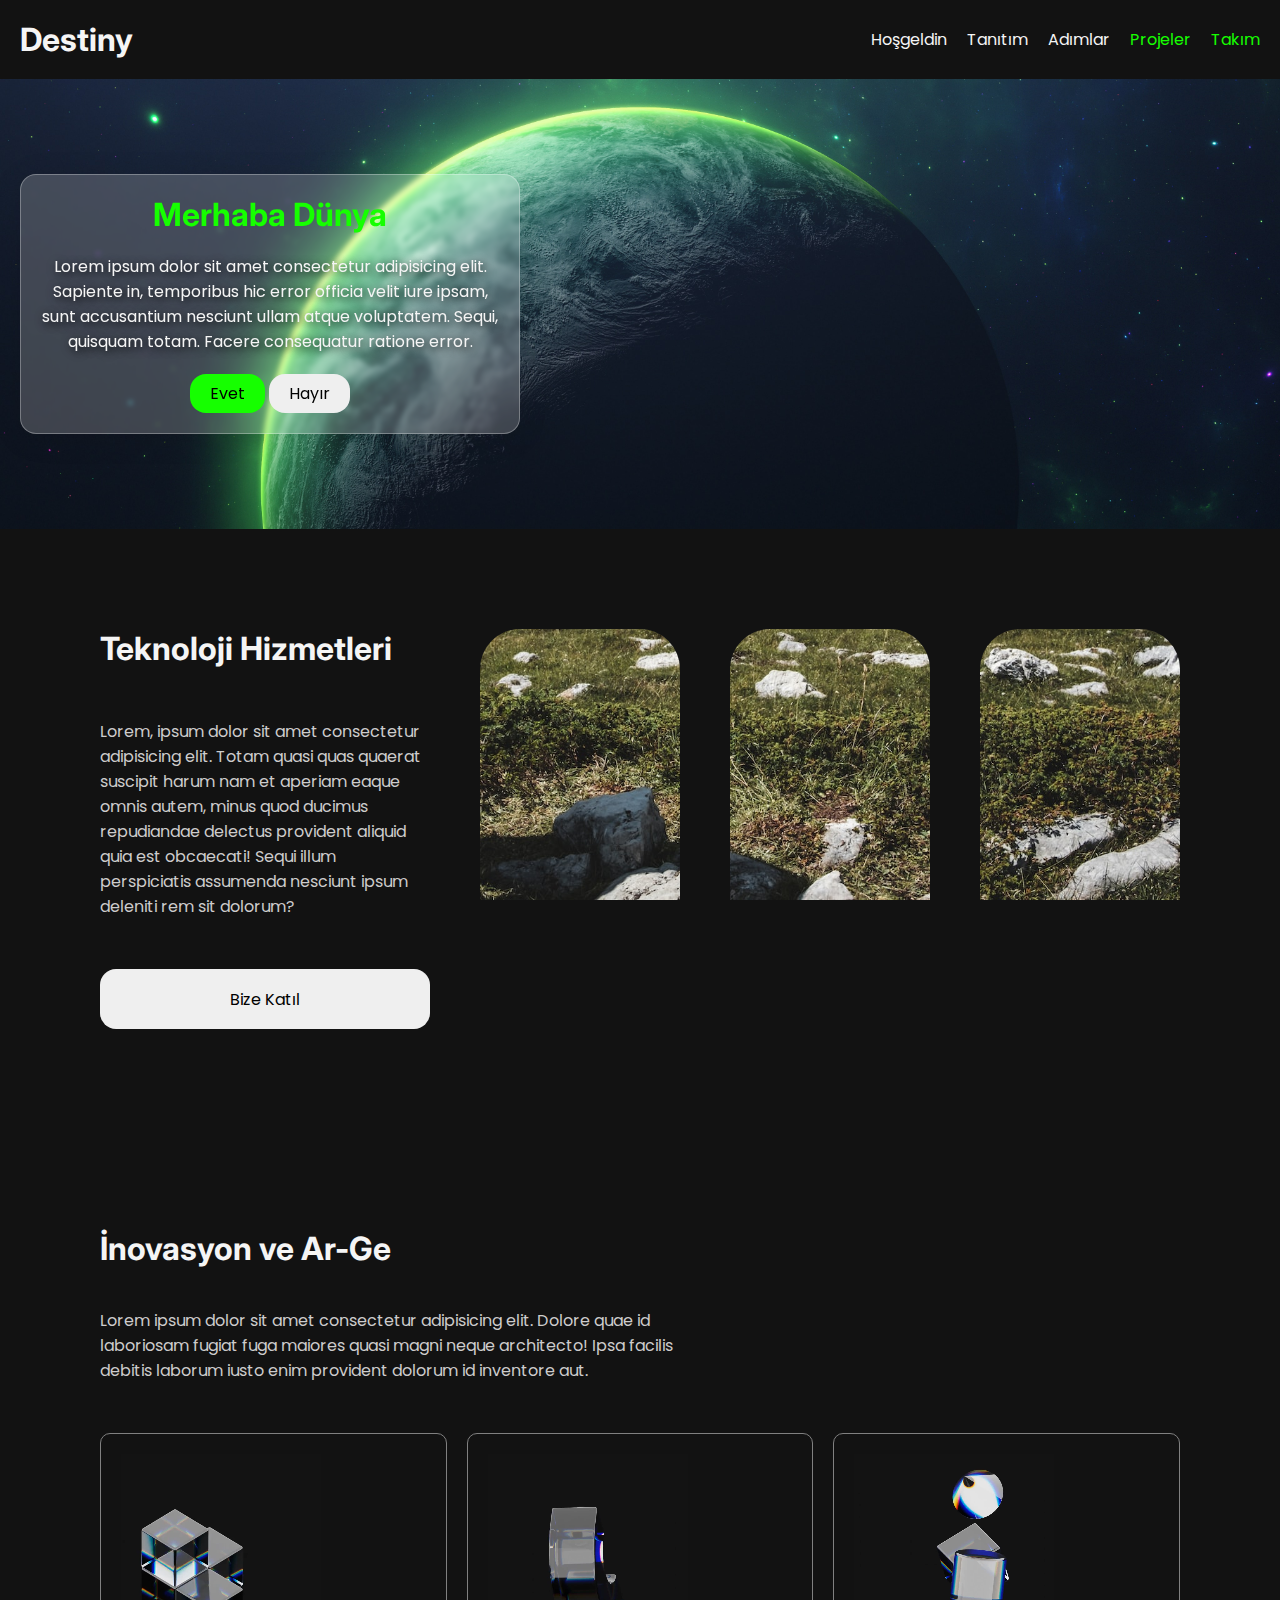
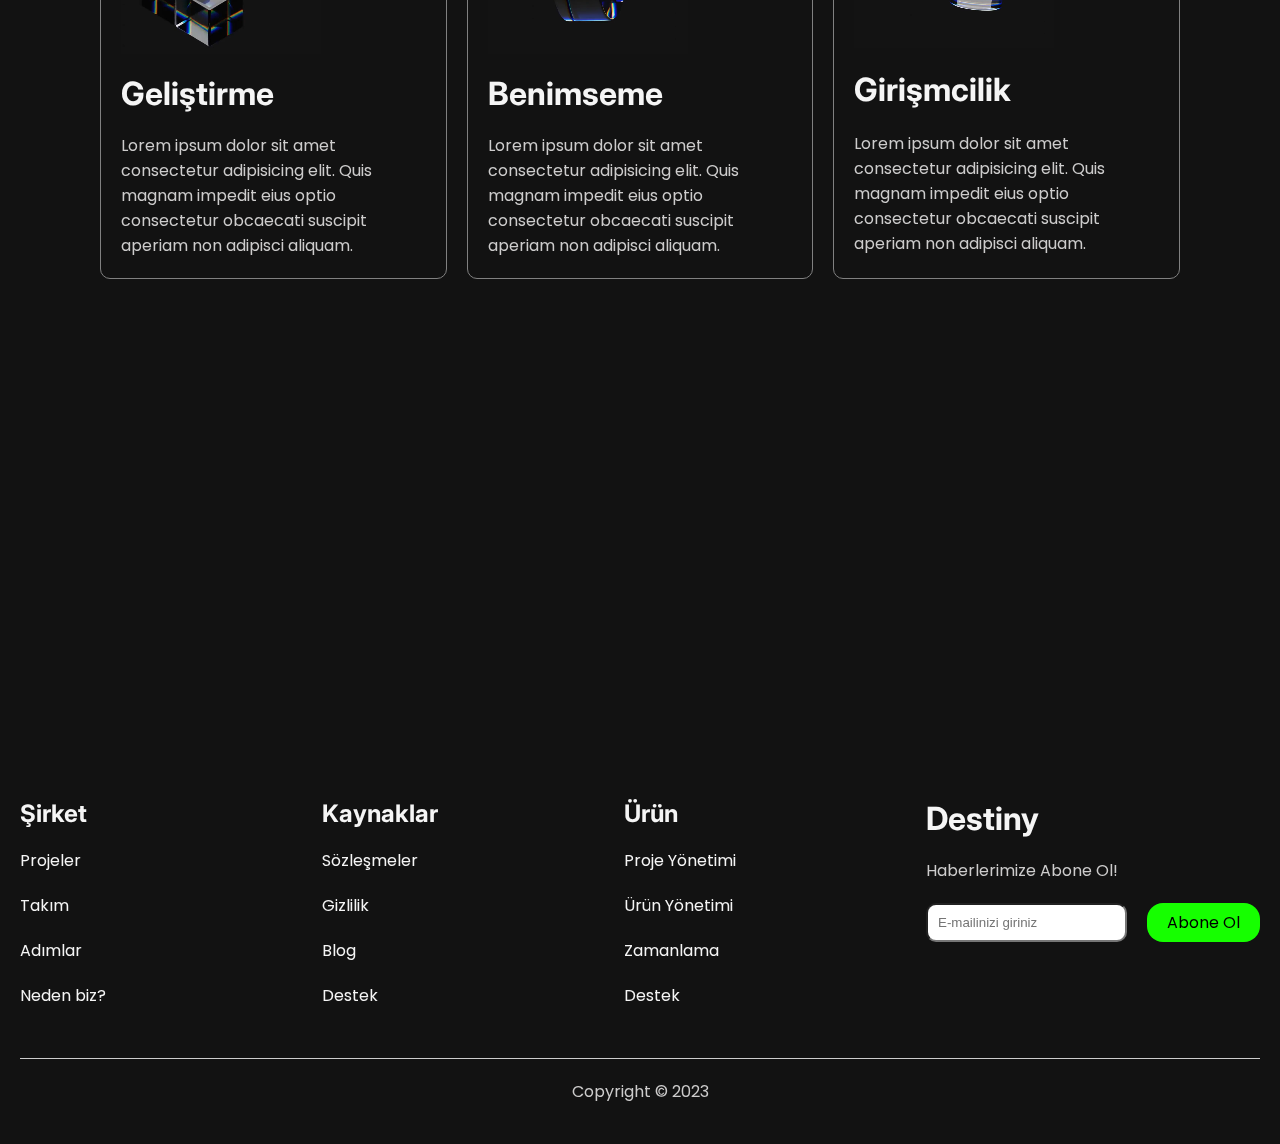
<file: index.html>
<!DOCTYPE html>
<html lang="en">
<head>
    <meta charset="UTF-8">
    <meta http-equiv="X-UA-Compatible" content="IE=edge">
    <meta name="viewport" content="width=device-width, initial-scale=1.0">
    <title>Document</title>
    <link rel="stylesheet" href="style.css">
</head>
<body>
<!-- Header -->
    <header>
        <h1><a href="">Destiny</a></h1>
        <nav>
            <a href="">Hoşgeldin</a>
            <a href="">Tanıtım</a>
            <a href="">Adımlar</a>
            <a href="" class="spec-link">Projeler</a>
            <a href="" class="spec-link">Takım</a>
        </nav>
        <button class="nav-btn">|||</button>
        
    </header>

    <!-- karsılama alanı -->

    <div id="hero">
        <div id="hero-inner">
            <h1>Merhaba Dünya</h1>
            <p>Lorem ipsum dolor sit amet consectetur adipisicing elit. Sapiente in, temporibus hic error officia velit iure ipsam, sunt accusantium nesciunt ullam atque voluptatem. Sequi, quisquam totam. Facere consequatur ratione error.</p>
            <div class="buttons">
                <button>Evet</button>
                <button>Hayır</button>
            </div>
        </div>
    </div>
    <!-- ana içerik -->
    <main>
        <section id="window-sec">
            <div class="windows-sec-info">
                <h1>Teknoloji Hizmetleri</h1>
                <p>Lorem, ipsum dolor sit amet consectetur adipisicing elit. Totam quasi quas quaerat suscipit harum nam et aperiam eaque omnis autem, minus quod ducimus repudiandae delectus provident aliquid quia est obcaecati! Sequi illum perspiciatis assumenda nesciunt ipsum deleniti rem sit dolorum?</p>
                <button>Bize Katıl</button>
            </div>
            <div class="windows">
                <div class="window"></div>
                <div class="window"></div>
                <div class="window"></div>
            </div>
        </section>

        <!-- kartlar alanı -->
        <section id="card-sec">
            <div class="card-sec-info">
                <h1>İnovasyon ve Ar-Ge</h1>
                <p>Lorem ipsum dolor sit amet consectetur adipisicing elit. Dolore quae id laboriosam fugiat fuga maiores quasi magni neque architecto! Ipsa facilis debitis laborum iusto enim provident dolorum id inventore aut.</p>
            </div>
            <div class="cards">
                <div class="card">
                    <video src="/images/first.mp4"></video>
                    <h1>Geliştirme</h1>
                    <p>Lorem ipsum dolor sit amet consectetur adipisicing elit. Quis magnam impedit eius optio consectetur obcaecati suscipit aperiam non adipisci aliquam.</p>
                </div>
                

                <div class="card">
                    <video src="/images/second.mp4"></video>
                    <h1>Benimseme</h1>
                    <p>Lorem ipsum dolor sit amet consectetur adipisicing elit. Quis magnam impedit eius optio consectetur obcaecati suscipit aperiam non adipisci aliquam.</p>
                </div>

                <div class="card">
                    <video src="/images/third.mp4"></video>
                    <h1>Girişmcilik</h1>
                    <p>Lorem ipsum dolor sit amet consectetur adipisicing elit. Quis magnam impedit eius optio consectetur obcaecati suscipit aperiam non adipisci aliquam.</p>
                </div>
                
                 

            
            </div>


        </section>
        
    </main>

    <!-- Footer -->
<footer>
    <div class="links">
        <div class="link-area">
            <h2>Şirket</h2>
            <a href="">Projeler</a>
            <a href="">Takım</a>
            <a href="">Adımlar</a>
            <a href="">Neden biz?</a>
        </div>
        <div class="link-area">
            <h2>Kaynaklar</h2>
            <a href="">Sözleşmeler</a>
            <a href="">Gizlilik</a>
            <a href="">Blog</a>
            <a href="">Destek</a>
        </div>
        <div class="link-area">
            <h2>Ürün</h2>
            <a href="">Proje Yönetimi</a>
            <a href="">Ürün Yönetimi</a>
            <a href="">Zamanlama</a>
            <a href="">Destek</a>
        </div>
        <div class="link-area">
            <h1>Destiny</h1>
            <p>Haberlerimize Abone Ol!</p>
            <form >
                <input type="text" placeholder="E-mailinizi giriniz">
                <button>Abone Ol</button>

            </form>
        </div>
    </div>
    <p class="bottom">Copyright &copy; 2023</p>
</footer>





<script src="main.js"></script>
    
</body>
</html>
</file>
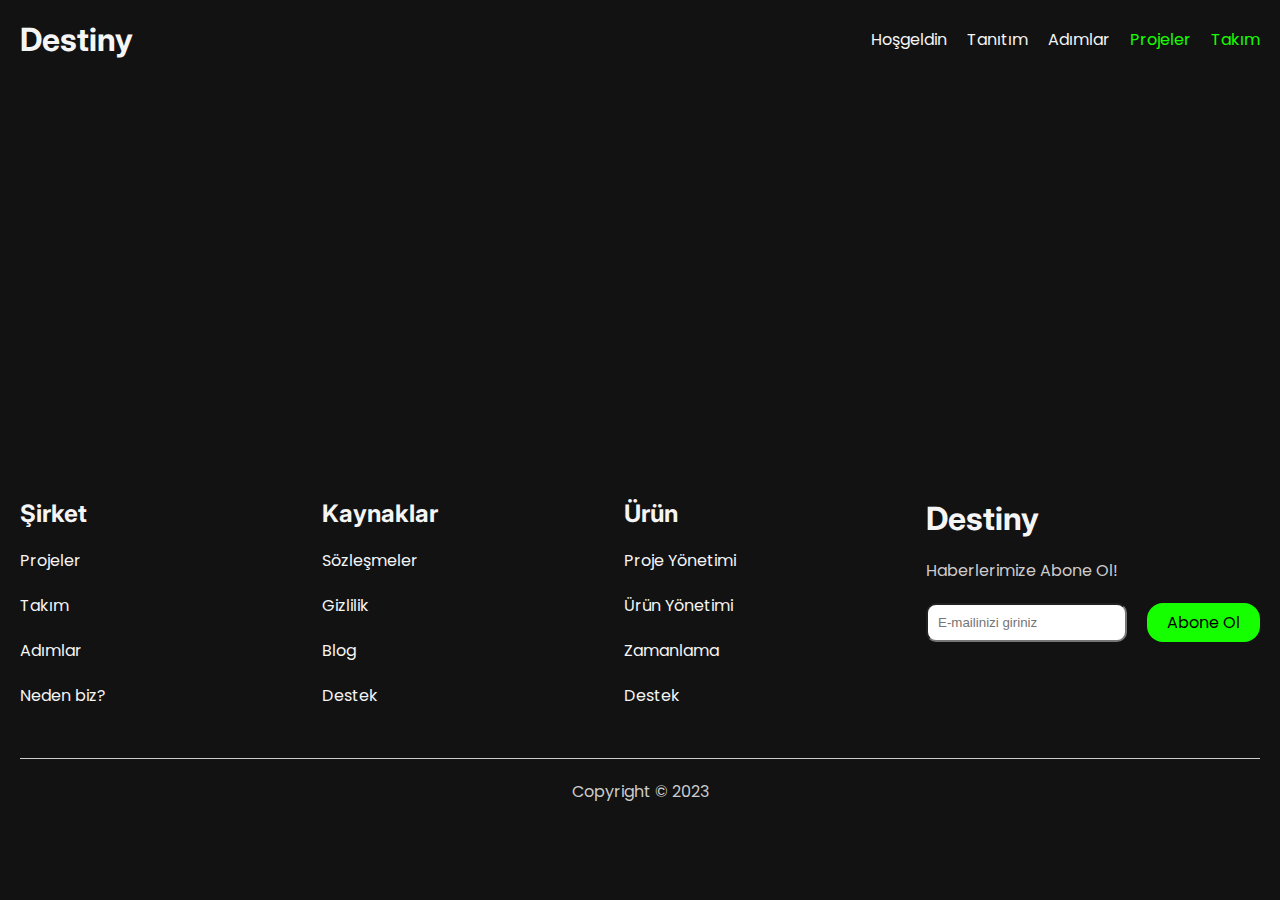
<file: project.html>
<!DOCTYPE html>
<html lang="en">
<head>
    <meta charset="UTF-8">
    <meta http-equiv="X-UA-Compatible" content="IE=edge">
    <meta name="viewport" content="width=device-width, initial-scale=1.0">
    <title>Document</title>
    <link rel="stylesheet" href="style.css">
</head>
<body>
<!-- Header -->
    <header>
        <h1><a href="">Destiny</a></h1>
        <nav>
            <a href="">Hoşgeldin</a>
            <a href="">Tanıtım</a>
            <a href="">Adımlar</a>
            <a href="" class="spec-link">Projeler</a>
            <a href="" class="spec-link">Takım</a>
        </nav>
        <button class="nav-btn">|||</button>
        
    </header>

    <!-- Footer -->
<footer>
    <div class="links">
        <div class="link-area">
            <h2>Şirket</h2>
            <a href="">Projeler</a>
            <a href="">Takım</a>
            <a href="">Adımlar</a>
            <a href="">Neden biz?</a>
        </div>
        <div class="link-area">
            <h2>Kaynaklar</h2>
            <a href="">Sözleşmeler</a>
            <a href="">Gizlilik</a>
            <a href="">Blog</a>
            <a href="">Destek</a>
        </div>
        <div class="link-area">
            <h2>Ürün</h2>
            <a href="">Proje Yönetimi</a>
            <a href="">Ürün Yönetimi</a>
            <a href="">Zamanlama</a>
            <a href="">Destek</a>
        </div>
        <div class="link-area">
            <h1>Destiny</h1>
            <p>Haberlerimize Abone Ol!</p>
            <form >
                <input type="text" placeholder="E-mailinizi giriniz">
                <button>Abone Ol</button>

            </form>
        </div>
    </div>
    <p class="bottom">Copyright &copy; 2023</p>
</footer>





<script src="main.js"></script>
    
</body>
</html>
</file>
<file: style.css>
@import url('https://fonts.googleapis.com/css2?family=Inter:wght@100;200;300;400;500;600;700;800;900&family=Poppins:ital,wght@0,100;0,200;0,300;0,400;0,500;0,600;0,700;0,800;0,900;1,100;1,200&display=swap');


* {
    margin: 0;
    padding: 0;
    box-sizing: border-box;
}

:root {
    --green: #16ff00;
    --white: #f5f5f5;
    --gray: #cdcccc;
    --black: #121212;
}

/* standart tınmlama ve stil sıfırlama */

a {
    text-decoration: none;
    color: var(--white);
}

h1,
h2,
h3,
h4 {
    font-family: "Inter";
    color: var(--white);

}

p {
    font-family: "Poppins";
    color: var(--gray);

}

button {
    font-family: "Poppins";
    border: none;
    cursor: pointer;
    padding: 7px 20px;
    font-size: 16px;
    border-radius: 16px;
    transition: all 0.3s;

}

button:hover {
    scale: 0.95;
    box-shadow: 2px 2px 20px var(--gray);
    transition: 0.4s all;
}

sectin{
    padding: 30px;
}

/* ana stiller */

body {
    background: var(--black);
    overflow-x: hidden;
    font-family: "Poppins";
}

/* header */
header {
    display: flex;
    justify-content: space-between;
    align-items: center;
    padding: 20px;
    position: sticky;
    top: 0;
    background: var(--black);
    z-index: 1000;
}

header nav {
    display: flex;
    gap: 20px;

}

header nav .spec-link {
    color: var(--green);
}

header .nav-btn {
    display: none;

}

footer {
    padding: 20px;
    margin-top: 400px;
}

footer .links {
    display: grid;
    grid-template-columns: repeat(4, 1fr);
    column-gap: 20px;
}

footer .links .link-area {
    display: flex;
    flex-direction: column;
    gap: 20px;
}

footer .bottom {
    text-align: center;
    margin-top: 50px;
    border-top: 1px solid var(--gray);
    padding: 20px;
}

footer .links .link-area form {
    display: flex;
    gap: 20px;
}

footer form input {
    padding: 5px 10px;
    border-radius: 10px;
    max-height: 50px;
}

footer form button {
    background-color: var(--green);
    white-space: nowrap;
}

#hero {
    height: 50vh;
    background: url(images/back.jpg);
    background-size: cover;
    background-attachment: fixed;
    display: flex;
    align-items: center;
}

#hero-inner {
    max-width: 500px;
    background-color: #000000;
    display: flex;
    flex-direction: column;
    gap: 20px;
    align-items: center;
    text-align: center;
    padding: 20px;
    margin-left: 20px;
    /* From https://css.glass */
    background: rgba(255, 255, 255, 0.2);
    border-radius: 16px;
    box-shadow: 0 4px 30px rgba(0, 0, 0, 0.1);
    backdrop-filter: blur(2.7px);
    -webkit-backdrop-filter: blur(2.7px);
    border: 1px solid rgba(255, 255, 255, 0.3);
}

#hero-inner h1{
    color: #16ff00;
}

#hero-inner p{
    text-shadow: 2px 2px 10px black;
    color: #f5f5f5;
}

#hero-inner .buttons button:nth-child(1){
    background-color: var(--green);
}

#window-sec{
    display: flex;
    justify-content: space-between;
    gap: 50px;

}

.windows-sec-info{
    max-width: 600px;
    display: grid;
    gap: 30px;
}

.windows-sec-info button{
    max-height: 60px;
}

.windows{
    display: grid;
    grid-template-columns: auto auto auto;
    gap: 50px;

}

.windows .window{
    min-width: 200px;
    height: 400px;
    background: url(images/sec2.jpg);
    background-attachment: fixed;
    background-size:cover;
    border-radius: 40px 40px 0 0 ;
}

.windows .window:nth-child(2){
    border-radius: 40px;
}

.card-sec-info{
    max-width: 600px;
    display: grid;
    gap: 40px;
}

.cards{
    display: grid;
    grid-template-columns: repeat(3,1fr);
    gap: 20px;
}

.card{
    border: 1px solid gray;
    display: grid;
    gap: 20px;
    padding: 20px;
    border-radius: 10px;
    margin-top: 50px;
}

.card video{
    width: 200px;
}


@media(max-width:1200px){
    #window-sec{
        flex-direction: column;
        align-items: center;
    }
    .window{
        height: 300px;
    }
}

@media (max-width:800px) {
    header nav {
        display: none;
    }

    header .nav-btn {
        display: block;
    }

    .toggle {
        display: flex;
        flex-direction: column;
        position: fixed;
        right: 5px;
        top: 70px;
        background-color: gray;
        padding: 20px;
        border-radius: 20px;
    }

    #hero{
        align-items: center;
        justify-content: center;
    }

    #hero-inner{
        margin: 40px;
    }

}

@media(max-width:1000px) {
    footer .links {
        grid-template-columns: 1fr 1fr;
        row-gap: 50px;
        padding: 40px;
        column-gap: 100px;

    }

    footer form input {
        max-width: 200px;
    }

    footer form {
        flex-direction: column;
        align-items: end;
    }

    .cards{
        grid-template-columns: 1fr;
        place-items: center;
    }

    .card{
        max-width: 400px;
    }
}

@media (max-width:500px) {

    footer {
        padding: 5px;
    }

    footer .links {
        padding: 5px;
        column-gap: 50px;
    }
}

@media(min-width:1000px){
    section{
        padding: 100px;
    }
}
</file>
